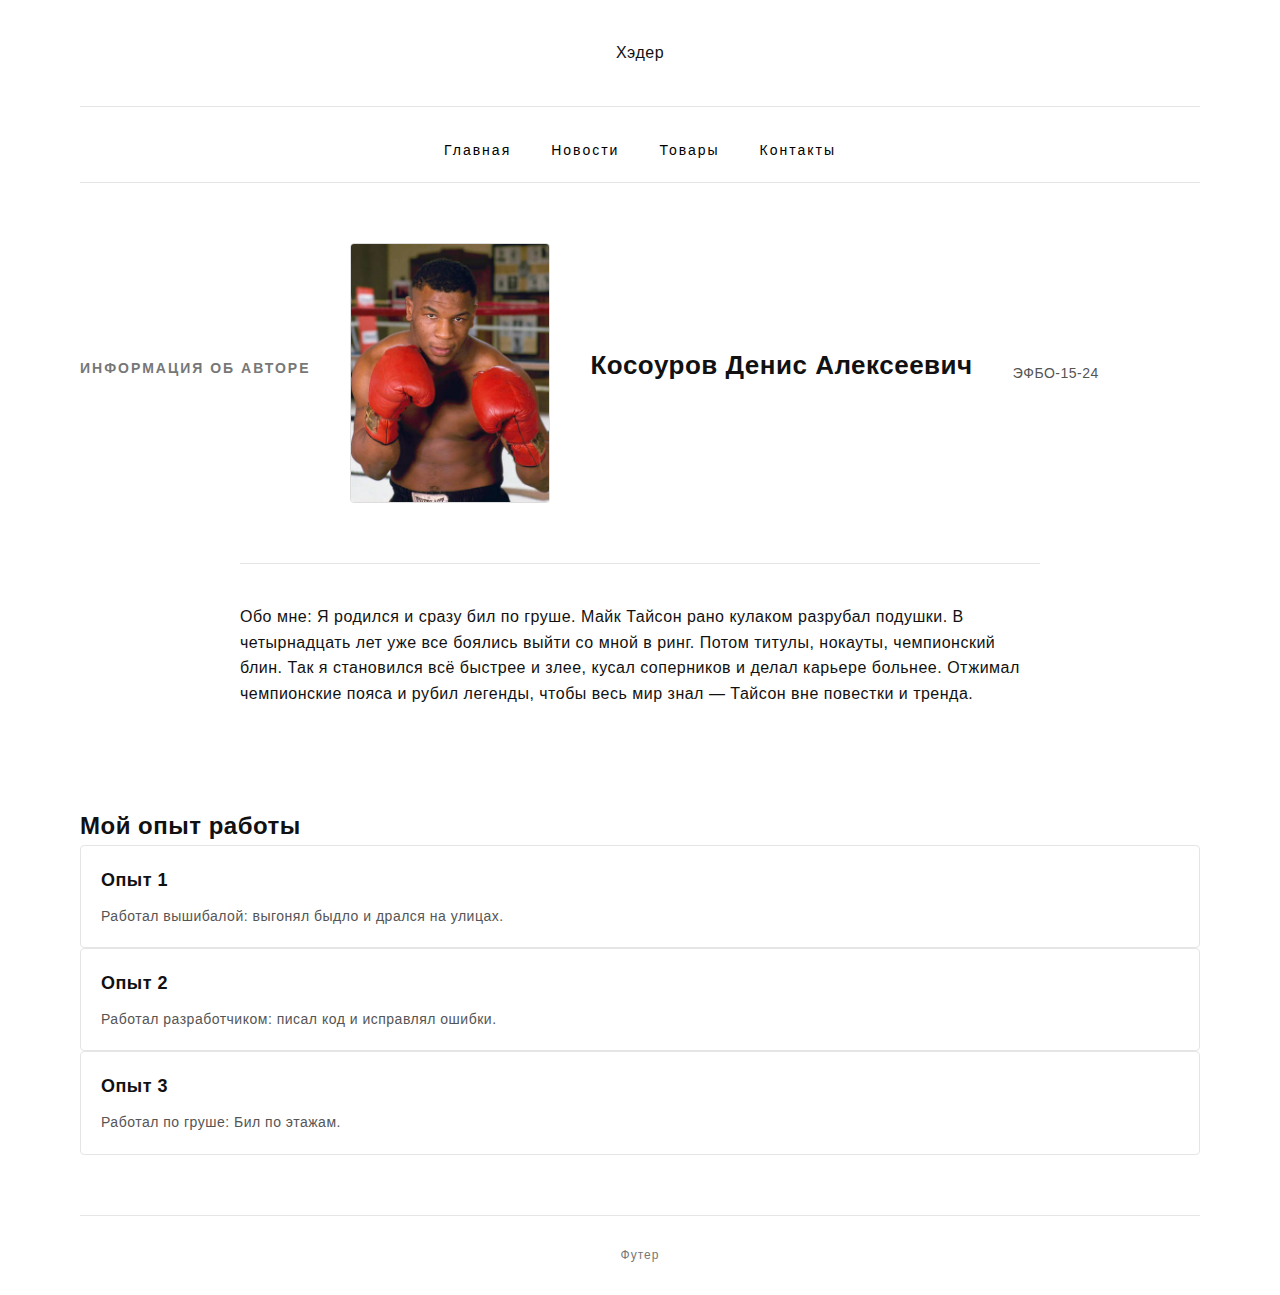
<file: index.html>
<!DOCTYPE html>
<html lang="ru">
  <head>
    <meta charset="UTF-8">
    <meta name="viewport" content="width=device-width, initial-scale=1.0">
    <title>Семестровая работа</title>
    <link rel="stylesheet" href="style /styles.css">
  </head>
  <body>
    <div class="page-container">
      <!-- Хэдер -->
      <div class="header">Хэдер</div>

      <!-- Меню -->
      <div class="nav">
        <ul class="nav-list">
          <li class="nav-item"><a class="nav-link" href="index.html">Главная</a></li>
          <li class="nav-item"><a class="nav-link" href="pages/news.html">Новости</a></li>
          <li class="nav-item"><a class="nav-link" href="pages/goods.html">Товары</a></li>
          <li class="nav-item"><a class="nav-link" href="pages/contacts.html">Контакты</a></li>
        </ul>
      </div>

      <!-- Контент -->
      <div class="content">
        <div class="profile-header">
          <h1 class="profile-title">Информация об авторе</h1>
          <img class="profile-photo" src="images/photo.jpg" alt="Фото автора" width="200" height="250">
          <h2 class="profile-name">Косоуров Денис Алексеевич</h2>
          <p class="profile-group">ЭФБО-15-24</p>
        </div>

        <div class="about-me">
          <p>
            Обо мне:
            Я родился и сразу бил по груше.
            Майк Тайсон рано кулаком разрубал подушки.
            В четырнадцать лет уже все боялись выйти со мной в ринг.
            Потом титулы, нокауты, чемпионский блин.
            Так я становился всё быстрее и злее,
            кусал соперников и делал карьере больнее.
            Отжимал чемпионские пояса и рубил легенды,
            чтобы весь мир знал — Тайсон вне повестки и тренда.
          </p>
        </div>

        <div class="experience-section">
          <h2 class="section-title">Мой опыт работы</h2>

          <div class="experience-card">
            <h3 class="experience-title">Опыт 1</h3>
            <p class="experience-desc">Работал вышибалой: выгонял быдло и дрался на улицах.</p>
          </div>

          <div class="experience-card">
            <h3 class="experience-title">Опыт 2</h3>
            <p class="experience-desc">Работал разработчиком: писал код и исправлял ошибки.</p>
          </div>

          <div class="experience-card">
            <h3 class="experience-title">Опыт 3</h3>
            <p class="experience-desc">Работал по груше: Бил по этажам.</p>
          </div>
        </div>
      </div>

      <!-- Футер -->
      <div class="footer">Футер</div>
    </div>
  <!-- Code injected by live-server -->
<script>
	// <![CDATA[  <-- For SVG support
	if ('WebSocket' in window) {
		(function () {
			function refreshCSS() {
				var sheets = [].slice.call(document.getElementsByTagName("link"));
				var head = document.getElementsByTagName("head")[0];
				for (var i = 0; i < sheets.length; ++i) {
					var elem = sheets[i];
					var parent = elem.parentElement || head;
					parent.removeChild(elem);
					var rel = elem.rel;
					if (elem.href && typeof rel != "string" || rel.length == 0 || rel.toLowerCase() == "stylesheet") {
						var url = elem.href.replace(/(&|\?)_cacheOverride=\d+/, '');
						elem.href = url + (url.indexOf('?') >= 0 ? '&' : '?') + '_cacheOverride=' + (new Date().valueOf());
					}
					parent.appendChild(elem);
				}
			}
			var protocol = window.location.protocol === 'http:' ? 'ws://' : 'wss://';
			var address = protocol + window.location.host + window.location.pathname + '/ws';
			var socket = new WebSocket(address);
			socket.onmessage = function (msg) {
				if (msg.data == 'reload') window.location.reload();
				else if (msg.data == 'refreshcss') refreshCSS();
			};
			if (sessionStorage && !sessionStorage.getItem('IsThisFirstTime_Log_From_LiveServer')) {
				console.log('Live reload enabled.');
				sessionStorage.setItem('IsThisFirstTime_Log_From_LiveServer', true);
			}
		})();
	}
	else {
		console.error('Upgrade your browser. This Browser is NOT supported WebSocket for Live-Reloading.');
	}
	// ]]>
</script>
</body>
</html>
</file>
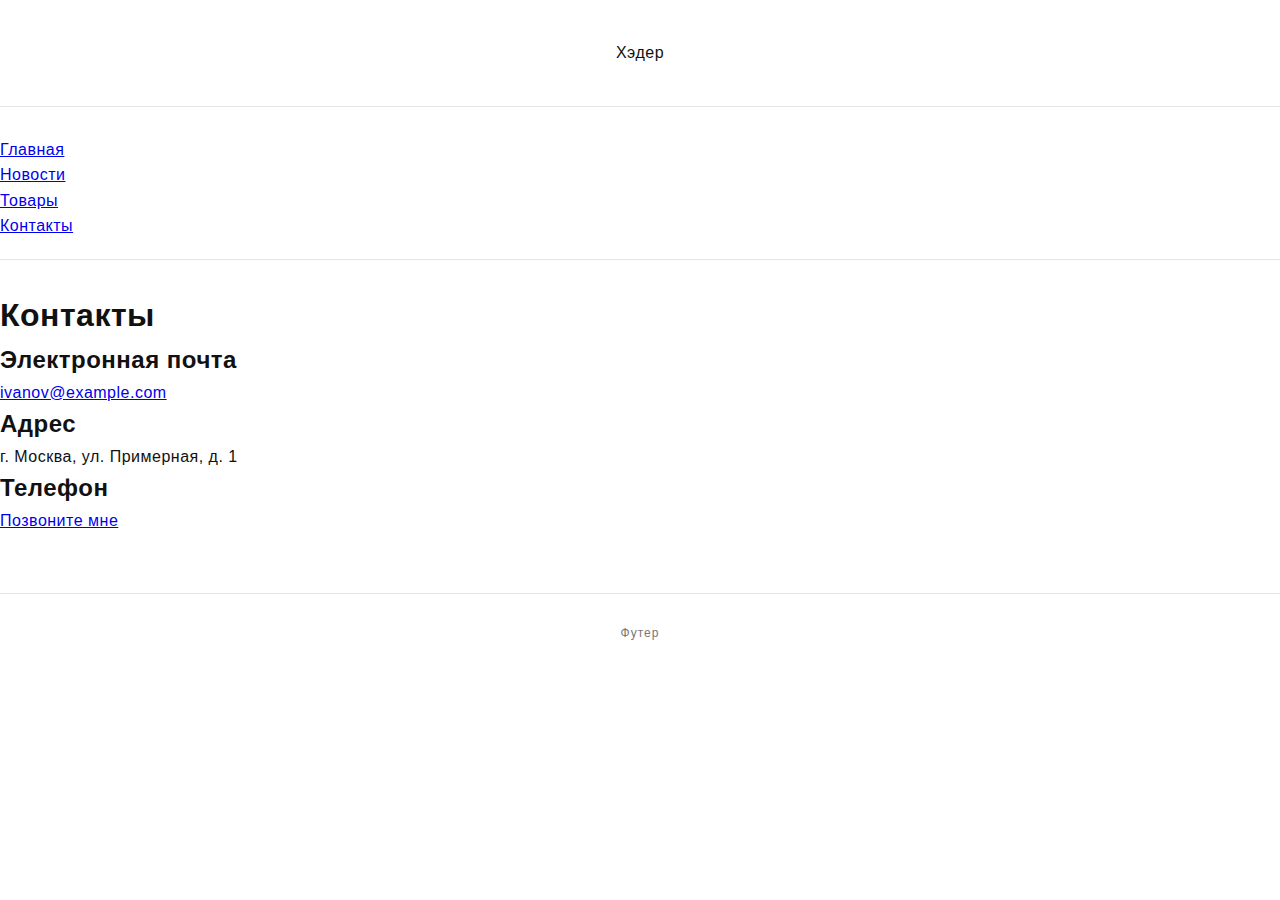
<file: pages/contacts.html>
<!DOCTYPE html>
<html lang="ru">
<head>
  <meta charset="UTF-8">
  <meta name="viewport" content="width=device-width, initial-scale=1.0">
  <title>Контакты — Семестровая</title>
  <link rel="stylesheet" href="../style /styles.css">
</head>
<body>
  <div class="header">Хэдер</div>

  <div class="nav">
    <ul>
      <li><a href="../index.html">Главная</a></li>
      <li><a href="news.html">Новости</a></li>
      <li><a href="goods.html">Товары</a></li>
      <li><a href="contacts.html">Контакты</a></li>
    </ul>
  </div>

  <div class="contacts-section">
    <h1 class="contacts-title-page">Контакты</h1>

    <div class="contacts-item">
      <h2 class="contacts-title">Электронная почта</h2>
      <p class="contacts-text"><a href="mailto:ivanov@example.com">ivanov@example.com</a></p>
    </div>

    <div class="contacts-item">
      <h2 class="contacts-title">Адрес</h2>
      <p class="contacts-text">г. Москва, ул. Примерная, д. 1</p>
    </div>

    <div class="contacts-item">
      <h2 class="contacts-title">Телефон</h2>
      <p class="contacts-text"><a class="contacts-btn" href="tel:+79990000000">Позвоните мне</a></p>
    </div>
  </div>

  <div class="footer">Футер</div>
</body>
</html>
</file>
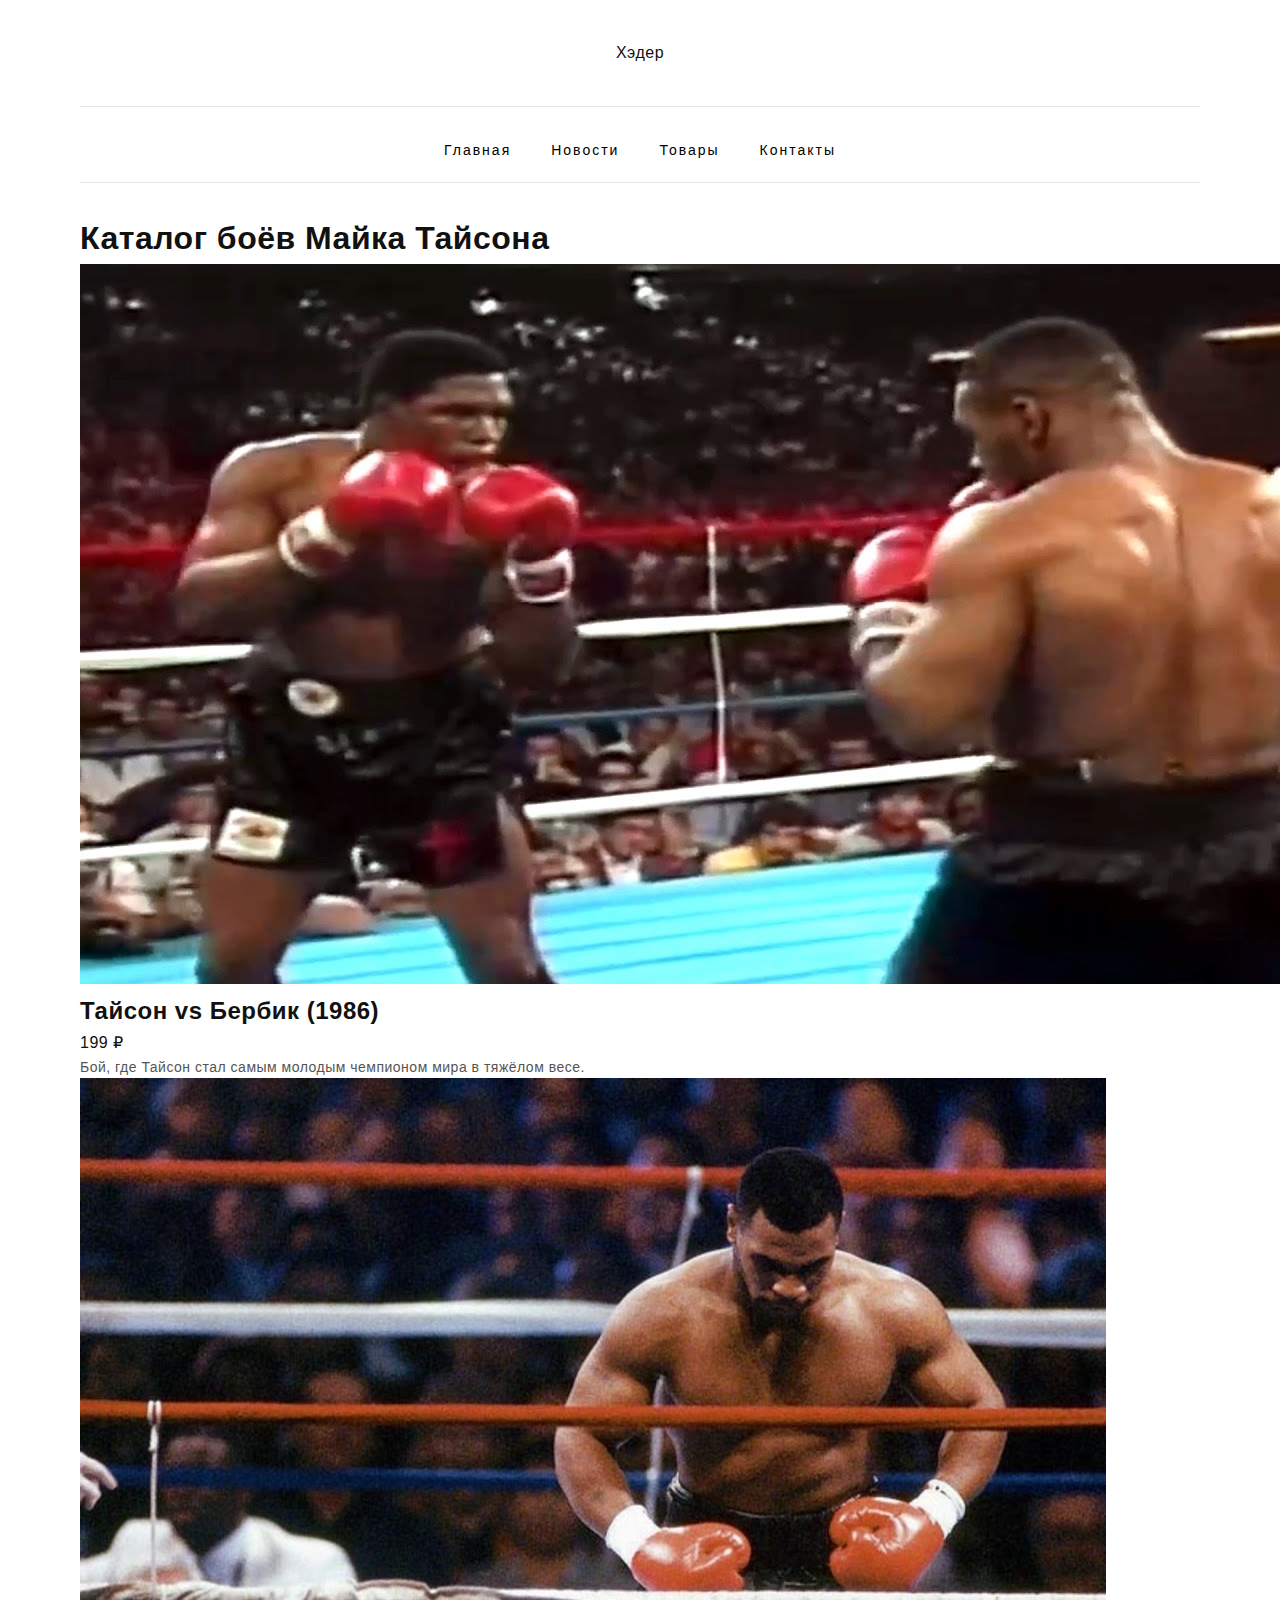
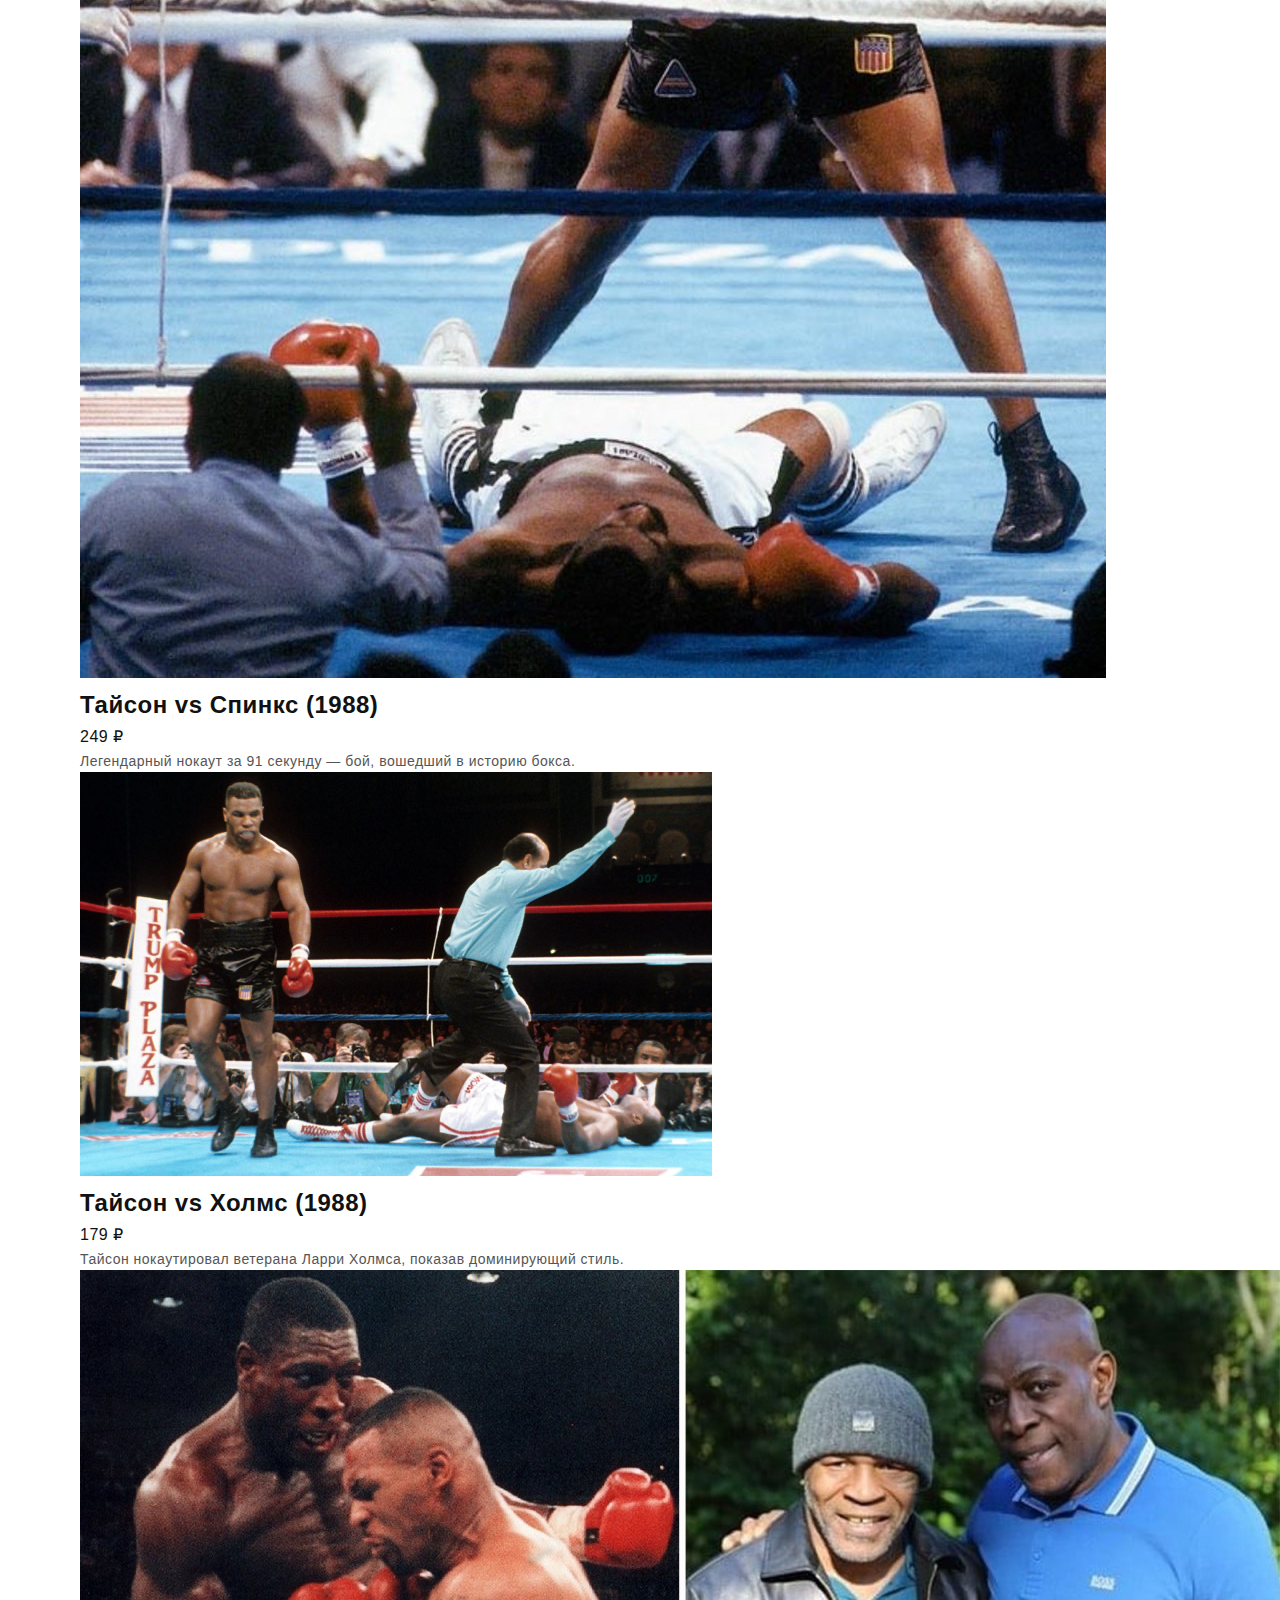
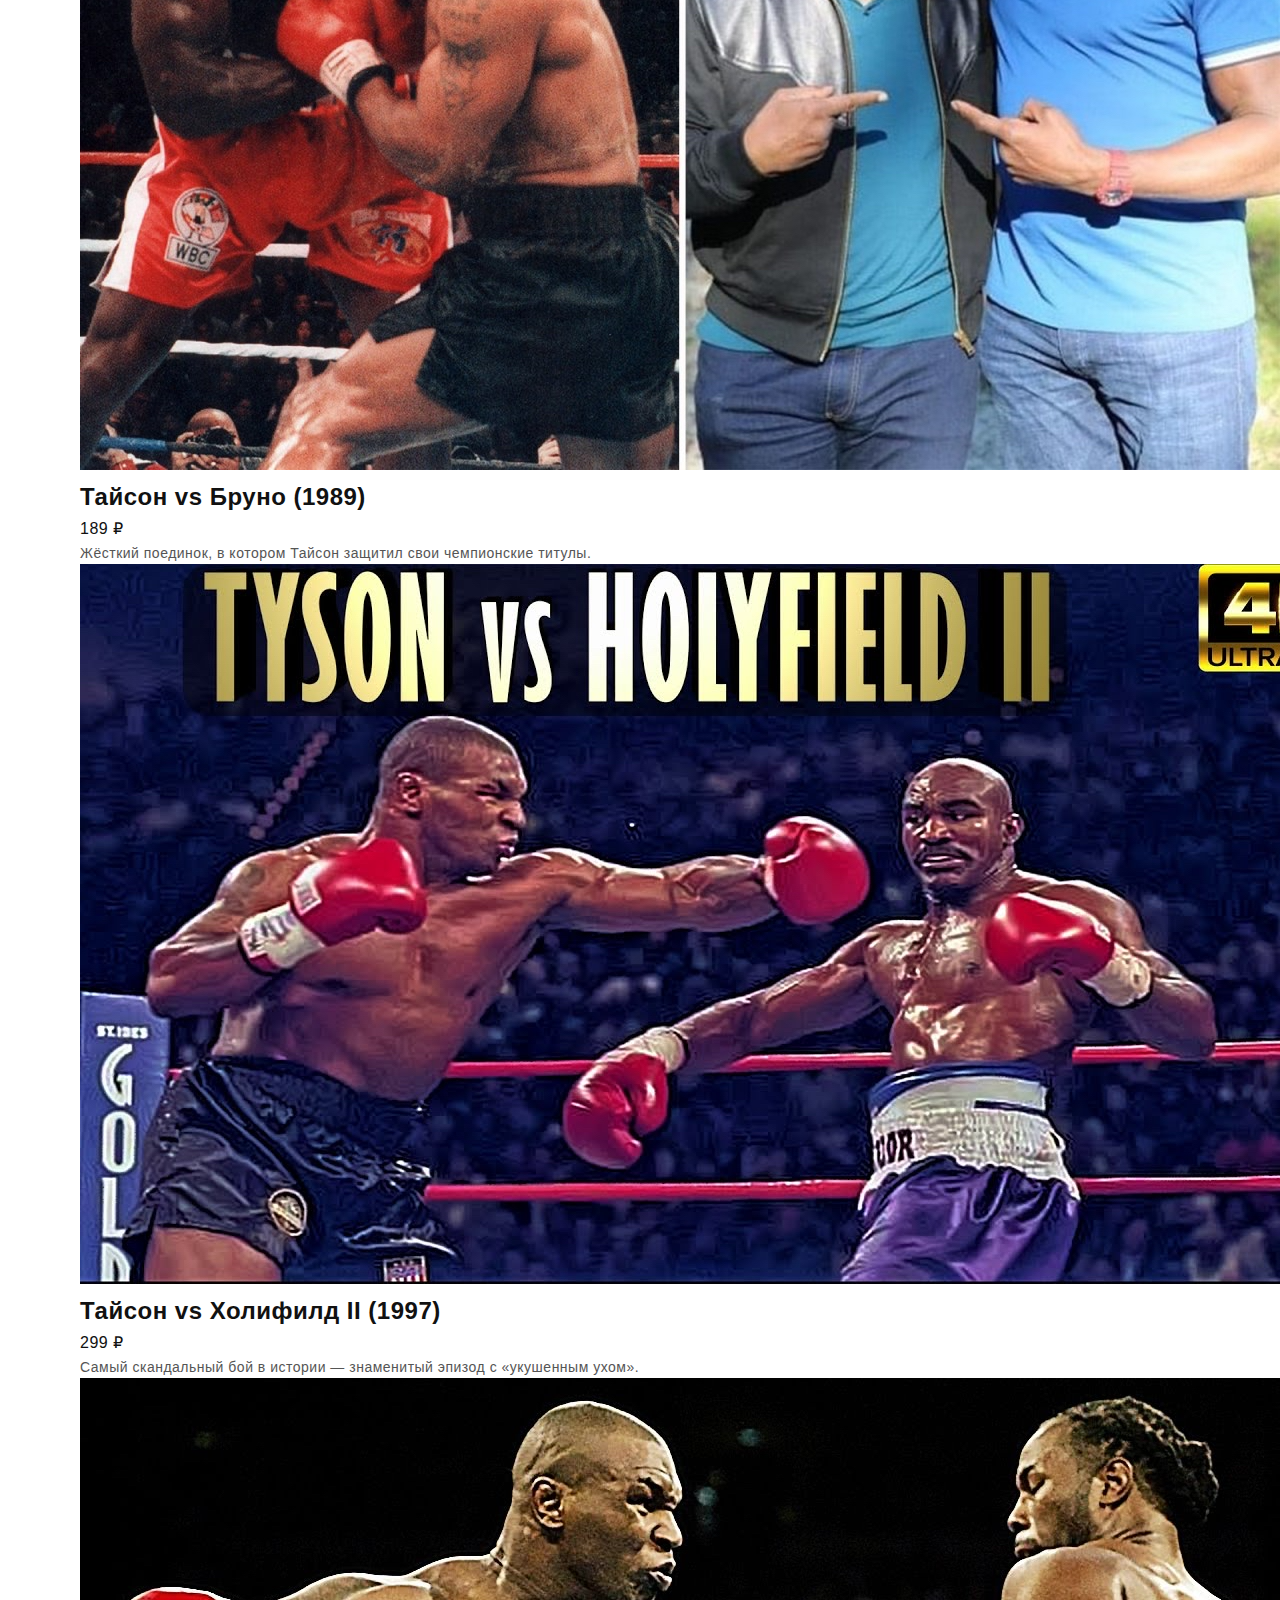
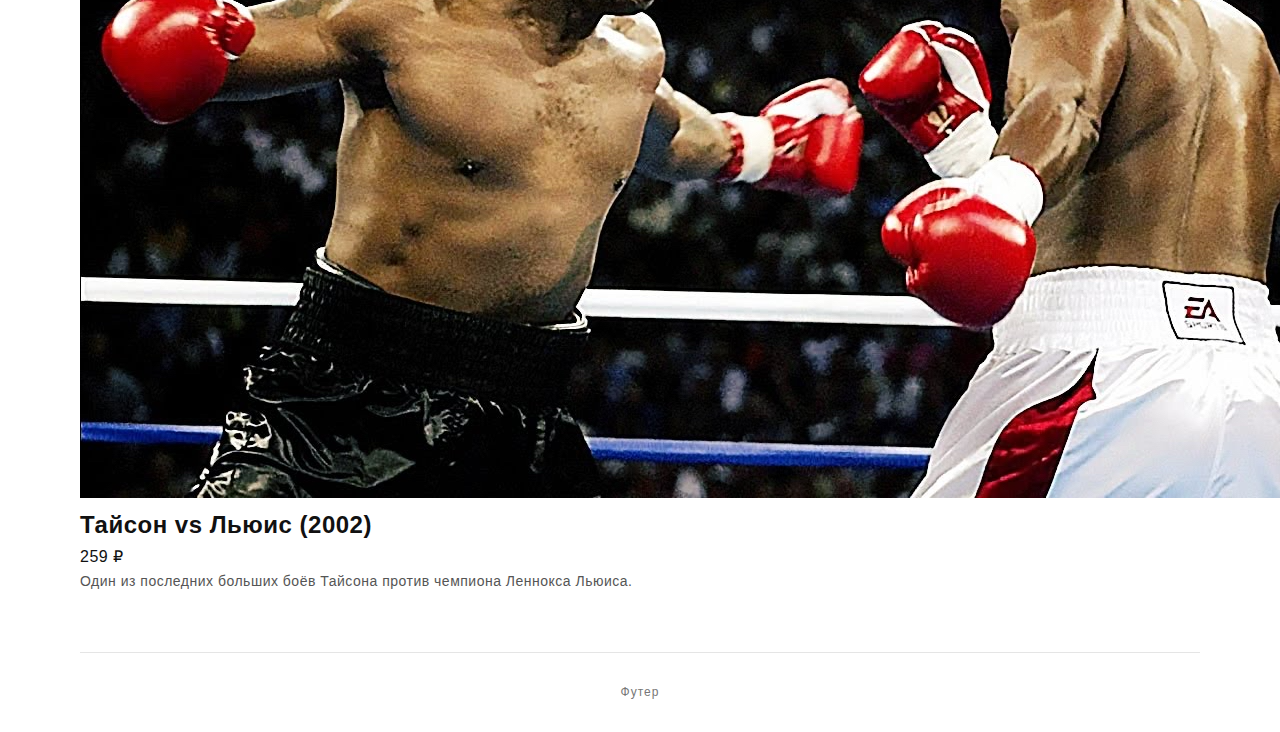
<file: pages/goods.html>
<!DOCTYPE html>
<html lang="ru">
<head>
  <meta charset="UTF-8" />
  <meta name="viewport" content="width=device-width, initial-scale=1" />
  <title>Каталог боёв Тайсона — Семестровая</title>
  <link rel="stylesheet" href="../style /styles.css" />
</head>
<body>
  <div class="page-container">
    <div class="header">Хэдер</div>

    <div class="nav">
      <ul class="nav-list">
        <li class="nav-item"><a class="nav-link" href="../index.html">Главная</a></li>
        <li class="nav-item"><a class="nav-link" href="news.html">Новости</a></li>
        <li class="nav-item"><a class="nav-link" href="goods.html">Товары</a></li>
        <li class="nav-item"><a class="nav-link" href="contacts.html">Контакты</a></li>
      </ul>
    </div>

    <div class="content">
      <div class="goods-section">
        <h1 class="goods-title-page">Каталог боёв Майка Тайсона</h1>

        <div class="goods-grid">
          <div class="goods-item">
            <img class="goods-img" src="../images/tyson-fight-1.jpg" alt="Тайсон против Тревора Бербика" />
            <h2 class="goods-title">Тайсон vs Бербик (1986)</h2>
            <p class="goods-price">199 ₽</p>
            <p class="experience-desc">Бой, где Тайсон стал самым молодым чемпионом мира в тяжёлом весе.</p>
          </div>

          <div class="goods-item">
            <img class="goods-img" src="../images/tyson-fight-2.jpg" alt="Тайсон против Майкла Спинкса" />
            <h2 class="goods-title">Тайсон vs Спинкс (1988)</h2>
            <p class="goods-price">249 ₽</p>
            <p class="experience-desc">Легендарный нокаут за 91 секунду — бой, вошедший в историю бокса.</p>
          </div>

          <div class="goods-item">
            <img class="goods-img" src="../images/tyson-fight-3.jpg" alt="Тайсон против Ларри Холмса" />
            <h2 class="goods-title">Тайсон vs Холмс (1988)</h2>
            <p class="goods-price">179 ₽</p>
            <p class="experience-desc">Тайсон нокаутировал ветерана Ларри Холмса, показав доминирующий стиль.</p>
          </div>

          <div class="goods-item">
            <img class="goods-img" src="../images/tyson-fight-4.jpg" alt="Тайсон против Франка Бруно" />
            <h2 class="goods-title">Тайсон vs Бруно (1989)</h2>
            <p class="goods-price">189 ₽</p>
            <p class="experience-desc">Жёсткий поединок, в котором Тайсон защитил свои чемпионские титулы.</p>
          </div>

          <div class="goods-item">
            <img class="goods-img" src="../images/tyson-fight-5.jpg" alt="Тайсон против Эвандера Холифилда" />
            <h2 class="goods-title">Тайсон vs Холифилд II (1997)</h2>
            <p class="goods-price">299 ₽</p>
            <p class="experience-desc">Самый скандальный бой в истории — знаменитый эпизод с «укушенным ухом».</p>
          </div>

          <div class="goods-item">
            <img class="goods-img" src="../images/tyson-fight-6.jpg" alt="Тайсон против Леннокса Льюиса" />
            <h2 class="goods-title">Тайсон vs Льюис (2002)</h2>
            <p class="goods-price">259 ₽</p>
            <p class="experience-desc">Один из последних больших боёв Тайсона против чемпиона Леннокса Льюиса.</p>
          </div>
        </div>
      </div>
    </div>

    <div class="footer">Футер</div>
  </div>
</body>
</html>
</file>
<file: style /styles.css>
/* ===== ГЛОБАЛ ===== */
* {
    box-sizing: border-box;
    margin: 0;
    padding: 0;
}

body {
    font-family: "Helvetica Neue", Arial, sans-serif;
    background: #fff;
    color: #111;
    line-height: 1.6;
    letter-spacing: 0.5px;
}

.page-container {
    max-width: 1200px;
    margin: 0 auto;
    padding: 0 40px;
}

/* ===== ХЕДЕР ===== */
.header {
    text-align: center;
    padding: 40px 0;
    border-bottom: 1px solid #e5e5e5;
}

.header-title {
    font-size: 22px;
    font-weight: 500;
    letter-spacing: 3px;
    color: #000;
    text-transform: uppercase;
}

/* ===== НАВИГАЦИЯ ===== */
.nav {
    margin: 30px 0;
    border-bottom: 1px solid #e5e5e5;
    padding-bottom: 20px;
}

.nav-list {
    list-style: none;
    display: flex;
    justify-content: center;
    gap: 40px;
}

.nav-link {
    text-decoration: none;
    color: #000;
    font-size: 14px;
    font-weight: 500;
    letter-spacing: 2px;
    position: relative;
    transition: color 0.3s ease;
}

.nav-link::after {
    content: "";
    position: absolute;
    width: 0%;
    height: 1px;
    bottom: -4px;
    left: 0;
    background: #000;
    transition: width 0.3s ease;
}

.nav-link:hover {
    color: #555;
}

.nav-link:hover::after {
    width: 100%;
}

/* ===== ПРОФИЛЬ ===== */
.profile-header {
    display: flex;
    align-items: center;
    gap: 40px;
    margin: 60px 0;
}

.profile-photo {
    width: 200px;
    height: 260px;
    object-fit: cover;
    border-radius: 4px;
    border: 1px solid #ddd;
}

.profile-info {
    flex: 1;
}

.profile-title {
    font-size: 14px;
    color: #777;
    margin-bottom: 10px;
    text-transform: uppercase;
    letter-spacing: 2px;
}

.profile-name {
    font-size: 26px;
    font-weight: 600;
    margin-bottom: 15px;
}

.profile-group,
.profile-status {
    font-size: 14px;
    color: #555;
    margin: 4px 0;
}

/* ===== ОБО МНЕ ===== */
.about-me {
    border-top: 1px solid #e5e5e5;
    padding: 40px 0;
    font-size: 16px;
    max-width: 800px;
    margin: 0 auto;
}

/* ===== НАВЫКИ ===== */
.skills-section {
    margin: 60px 0;
}

.section-marker {
    font-size: 13px;
    font-weight: 500;
    color: #999;
    margin-bottom: 30px;
    text-transform: uppercase;
    letter-spacing: 2px;
}

.skills-grid {
    display: grid;
    grid-template-columns: repeat(auto-fill, minmax(280px, 1fr));
    gap: 30px;
}

.skill-card {
    border: 1px solid #e5e5e5;
    padding: 20px;
    border-radius: 4px;
    transition: transform 0.3s ease;
    background: #fff;
}

.skill-card:hover {
    transform: translateY(-5px);
}

.skill-icon-container {
    position: relative;
    margin-bottom: 15px;
}

.skill-icon {
    width: 100%;
    border-radius: 4px;
    border: 1px solid #ddd;
}

.skill-badge {
    position: absolute;
    bottom: 10px;
    right: 10px;
    background: #000;
    color: #fff;
    font-size: 10px;
    padding: 4px 8px;
    border-radius: 2px;
    letter-spacing: 1px;
}

.skill-title {
    font-size: 16px;
    font-weight: 600;
    margin-bottom: 8px;
}

.skill-desc {
    font-size: 14px;
    color: #555;
}

/* ===== ОПЫТ ===== */
.experience-section {
    margin: 60px 0;
}

.experience-timeline {
    display: flex;
    flex-direction: column;
    gap: 30px;
}

.experience-card {
    padding: 20px;
    border: 1px solid #e5e5e5;
    border-radius: 4px;
    transition: transform 0.3s ease;
}

.experience-card:hover {
    transform: translateX(5px);
}

.experience-date {
    font-size: 12px;
    color: #999;
    margin-bottom: 10px;
    text-transform: uppercase;
    letter-spacing: 2px;
}

.experience-title {
    font-size: 18px;
    font-weight: 600;
    margin-bottom: 10px;
}

.experience-desc {
    font-size: 14px;
    color: #555;
}

/* ===== ФУТЕР ===== */
.footer {
    border-top: 1px solid #e5e5e5;
    text-align: center;
    padding: 30px;
    font-size: 12px;
    color: #777;
    letter-spacing: 1px;
    margin-top: 60px;
}
</file>
